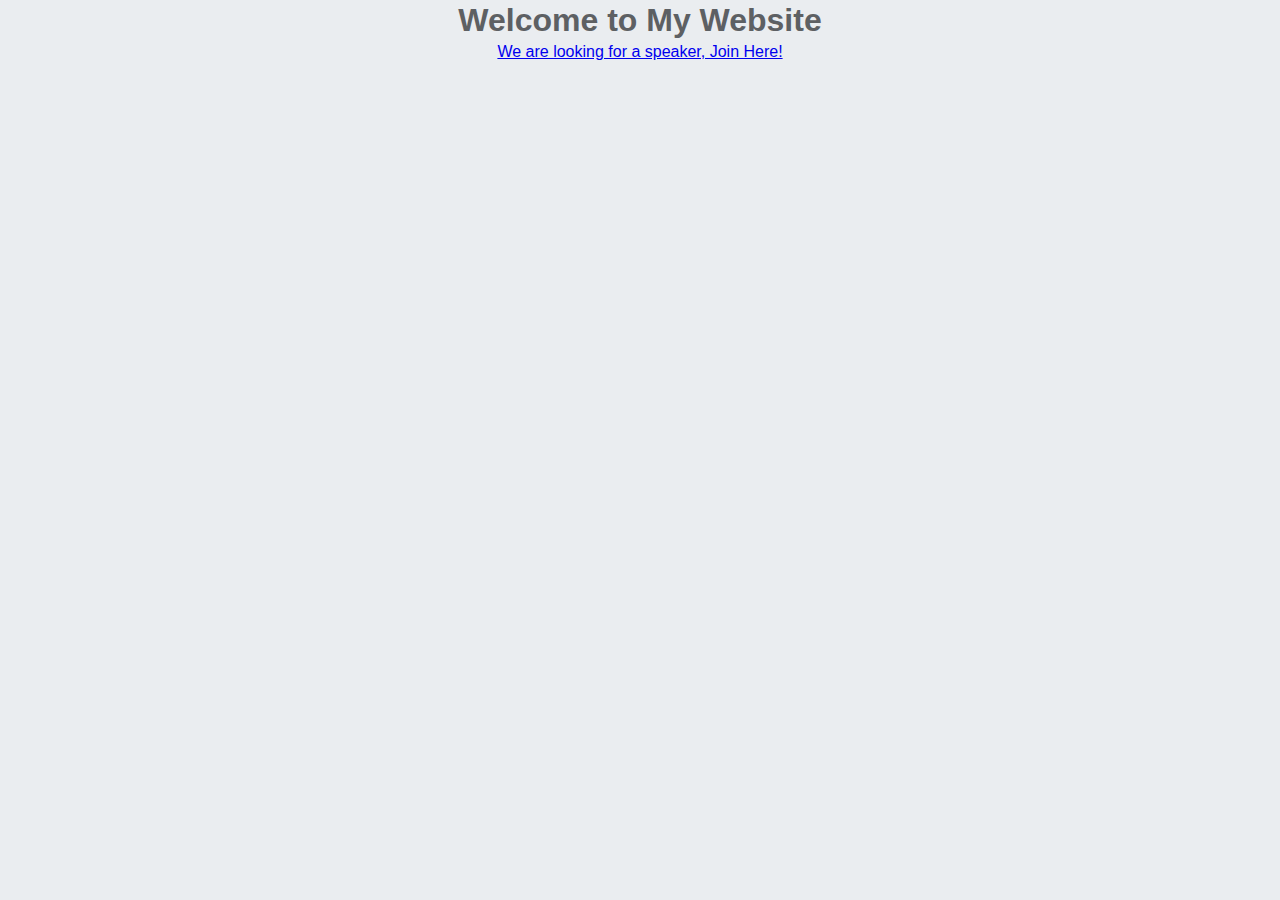
<file: index.html>
<!DOCTYPE html>
<html lang="en">
<head>
    <meta charset="UTF-8">
    <meta name="viewport" content="width=device-width, initial-scale=1.0">
    <title>My Website</title>
    <link rel="stylesheet" href="style.css"/>
</head>
<body>
    
    <h1>Welcome to My Website</h1>

    <a href="speaker-submission.html">We are looking for a speaker, Join Here!</a>
</body>
</html>
</file>
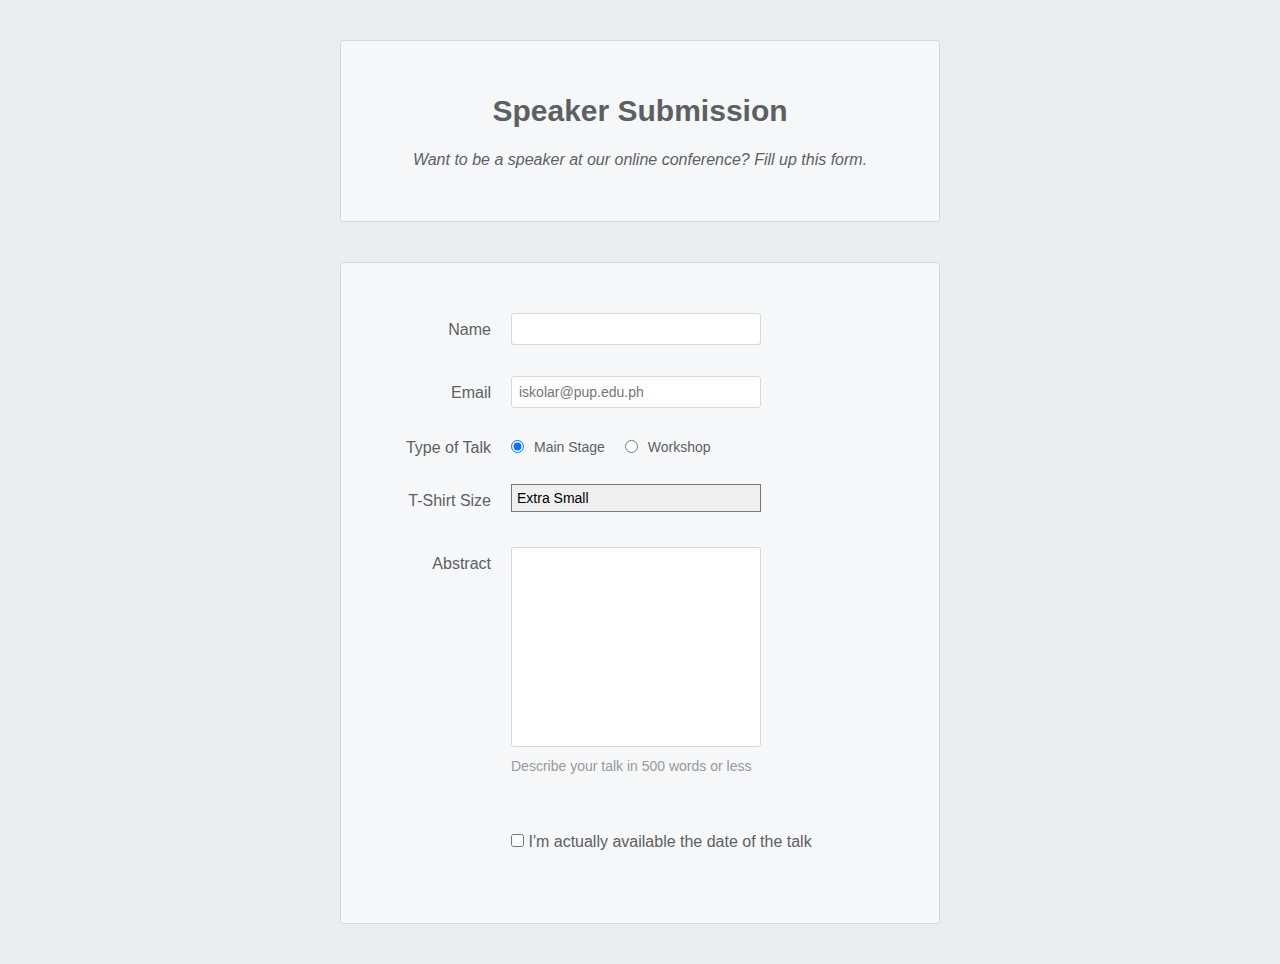
<file: speaker-submission.html>
<!DOCTYPE html>
<html lang="en">
  <head>
    <meta charset="UTF-8">
    <meta name="viewport" content="width=device-width, initial-scale=1.0">
    <title>Be our Speaker</title>
    <link rel="stylesheet" href="style.css"/>
  </head>
  <body>
    <header class="speaker-form-header">
      <h1>Speaker Submission</h1>
      <p><em>Want to be a speaker at our online conference? Fill up this form.</em></p>
    </header>
     
    <form action="" method="get" class="speaker-form">
        <div class="form-row">
            <label for="full-name">Name</label>
            <input id="full-name" name="full-name" type="text" />
        </div>

        <div class="form-row">
            <label for="email">Email</label>
            <input id="email" 
                    name="email" 
                    type="email" 
                    placeholder="iskolar@pup.edu.ph" />
        </div>

        <fieldset class="legacy-form-row">
            <legend>Type of Talk</legend>
            <input id="talk-type-1"
                    name="talk-type"
                    type="radio"
                    value="main-stage"
                    checked />
            <label for="talk-type-1" class="radio-label">Main Stage</label>
            <input id="talk-type-2"
                    name="talk-type"
                    type="radio"
                    value="workshop"/>
            <label for="talk-type-2" class="radio-label">Workshop</label>
        </fieldset>

        <div class="form-row">
            <label for="t-shirt">T-Shirt Size</label>
            <select id="t-shirt" name="t-shirt">
                <option value="xs">Extra Small</option>
                <option value="s">Small</option>
                <option value="m">Medium</option>
                <option value="l">Large</option>
            </select>
        </div>

        <div class="form-row">
            <label for="abstract">Abstract</label>
            <textarea id="abstract" name="abstract"></textarea>
            <div class="instructions">Describe your talk in 500 words or less</div>
        </div>

        <div class="form-row">
            <label class="checkbox-label" for="available">
            <input id="available"
                name="available"
                type="checkbox"
                value="is-available"/>
            <span>I'm actually available the date of the talk</span>
            </label>
        </div>

   </form>   
</body>
</html>
</file>
<file: style.css>
* {
    margin: 0;
    padding: 0;
    box-sizing: border-box;
  }

  body {
    color: #5D6063;
    background-color: #EAEDF0;
    font-family: "Helvetica", "Arial", sans-serif;
    font-size: 16px;
    line-height: 1.3;

    display: flex;
    flex-direction: column;
    align-items: center;
  }

  .speaker-form-header {
    text-align: center;
    background-color: #F6F7F8;
    border: 1px solid #D6D9DC;
    border-radius: 3px;

    width: 80%;
    margin: 40px 0;
    padding: 50px;
  }

  .speaker-form-header h1 {
    font-size: 30px;
    margin-bottom: 20px;
  }

  .speaker-form {
    background-color: #F6F7F8;
    border: 1px solid #D6D9DC;
    border-radius: 3px;

    width: 80%;
    padding: 50px;
    margin: 0 0 40px 0;
  }

  .form-row {
    margin-bottom: 40px;
    display: flex;
    justify-content: flex-start;
    flex-direction: column;
    flex-wrap: wrap;
  }

  .form-row input[type="text"],
  .form-row input[type="email"] {
    background-color: #FFFFFF;
    border: 1px solid #D6D9DC;
    border-radius: 3px;
    width: 100%;
    padding: 7px;
    font-size: 14px;
  }

  .form-row label {
    margin-bottom: 15px;
  }

  .form-row input[type="text"]:invalid,
  .form-row input[type="email"]:invalid {
    border: 1px solid #D55C5F;
    color: #D55C5F;
    box-shadow: none;
  }

  .form-row select {
    width: 100%;
    padding: 5px;
    font-size: 14px;
    -webkit-appearance: none;
  }

  .form-row textarea {
    font-family: "Helvetica", "Arial", sans-serif;
    font-size: 14px;

    border: 1px solid #D6D9DC;
    border-radius: 3px;

    min-height: 200px;
    margin-bottom: 10px;
    padding: 7px;
    resize: none;
  }

  .form-row .instructions {
    color: #999999;
    font-size: 14px;
    margin-bottom: 30px;
  }

  .form-row .checkbox-label {
    margin-bottom: 0;
  }

  .legacy-form-row {
    border: none;
    margin-bottom: 40px;
  }

  .legacy-form-row legend {
    margin-bottom: 15px;
  }

  .legacy-form-row .radio-label {
    display: block;
    font-size: 14px;
    padding: 0 20px 0 10px;
  }

  .legacy-form-row input[type="radio"] {
    margin-top: 2px;
  }

  .legacy-form-row .radio-label,
  .legacy-form-row input[type="radio"] {
    float: left;
  }

  @media only screen and (min-width: 700px) {
    .speaker-form-header,
    .speaker-form {
      width: 600px;
    }
    .form-row {
      flex-direction: row;
      align-items: flex-start; /* To Avoid Stretching */
      margin-bottom: 20px;
    }
    .form-row input[type="text"],
    .form-row input[type="email"],
    .form-row select,
    .form-row textarea {
      width: 250px;
      height: initial;
    }
    .form-row label {
      text-align: right;
      width: 120px;
      margin-top: 7px;
      padding-right: 20px;
    }
    .form-row .instructions {
      margin-left: 120px;
    }
    .form-row .checkbox-label {
      margin-left: 120px;
      width: auto;
    }
    .legacy-form-row {
      margin-bottom: 10px;
    }   
    .legacy-form-row legend {
      width: 120px;
      text-align: right;
      padding-right: 20px;
    }   
    .legacy-form-row legend {
      float: left;
    }

}
</file>
